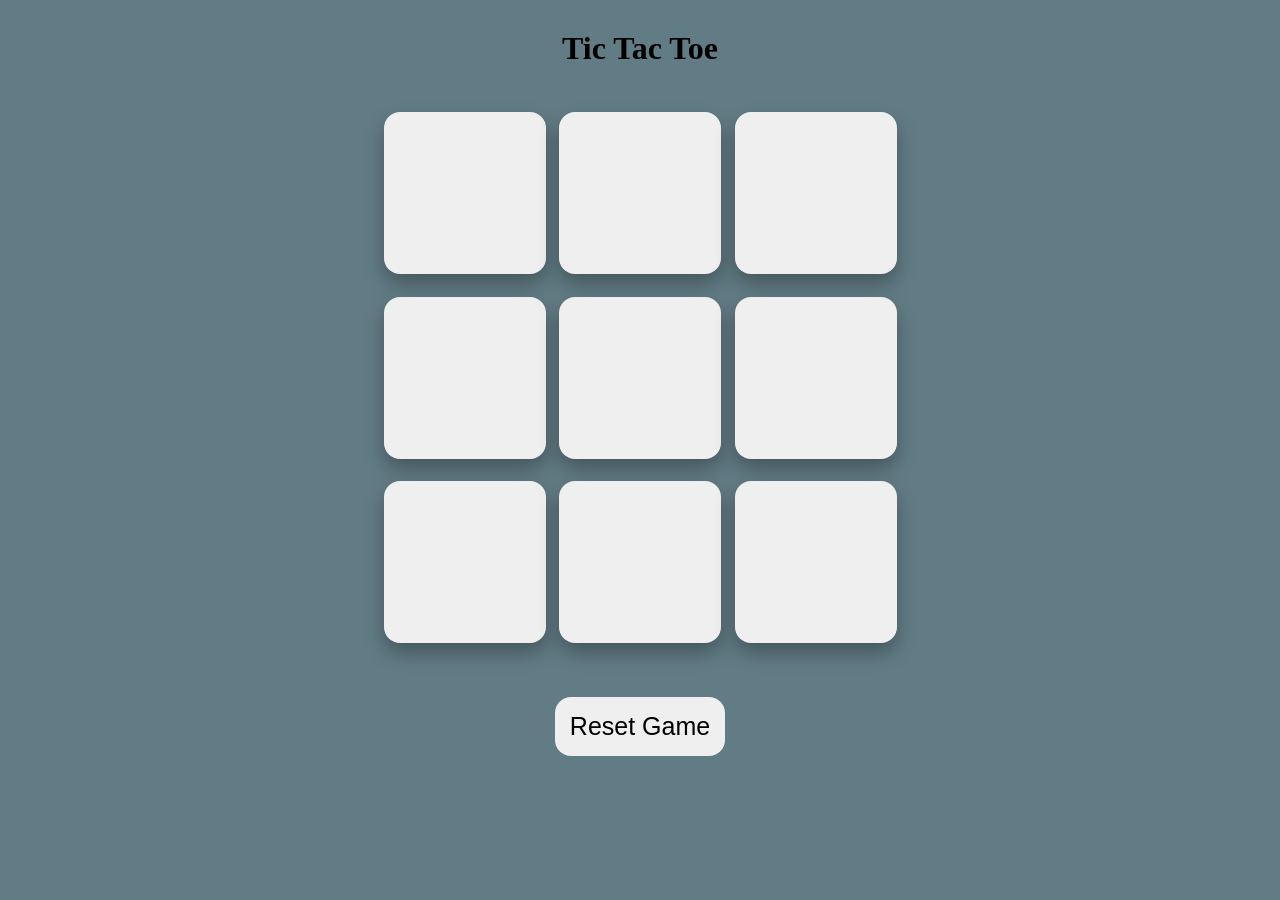
<file: tic-tac-toe/index.html>
<!DOCTYPE html>
<html lang="en">

<head>
    <meta charset="UTF-8">
    <meta name="viewport" content="width=device-width, initial-scale=1.0">
    <title>Tic-Tac-Toe Game</title>
    <link rel="stylesheet" href="style.css">
</head>

<body>
    <div class="msg-container hide">
            <p id="msg">Winner</p>
            <button id="newGame">New Game</button>
    </div>
    <main>
        <h1>Tic Tac Toe</h1>
        <div class="container">

            <div class="game">
                <button class="box"></button>
                <button class="box"></button>
                <button class="box"></button>
                <button class="box"></button>
                <button class="box"></button>
                <button class="box"></button>
                <button class="box"></button>
                <button class="box"></button>
                <button class="box"></button>

            </div>
        </div>
        <button id="reset">Reset Game</button>
    </main>
    <script src="app.js"></script>

</body>

</html>
</file>
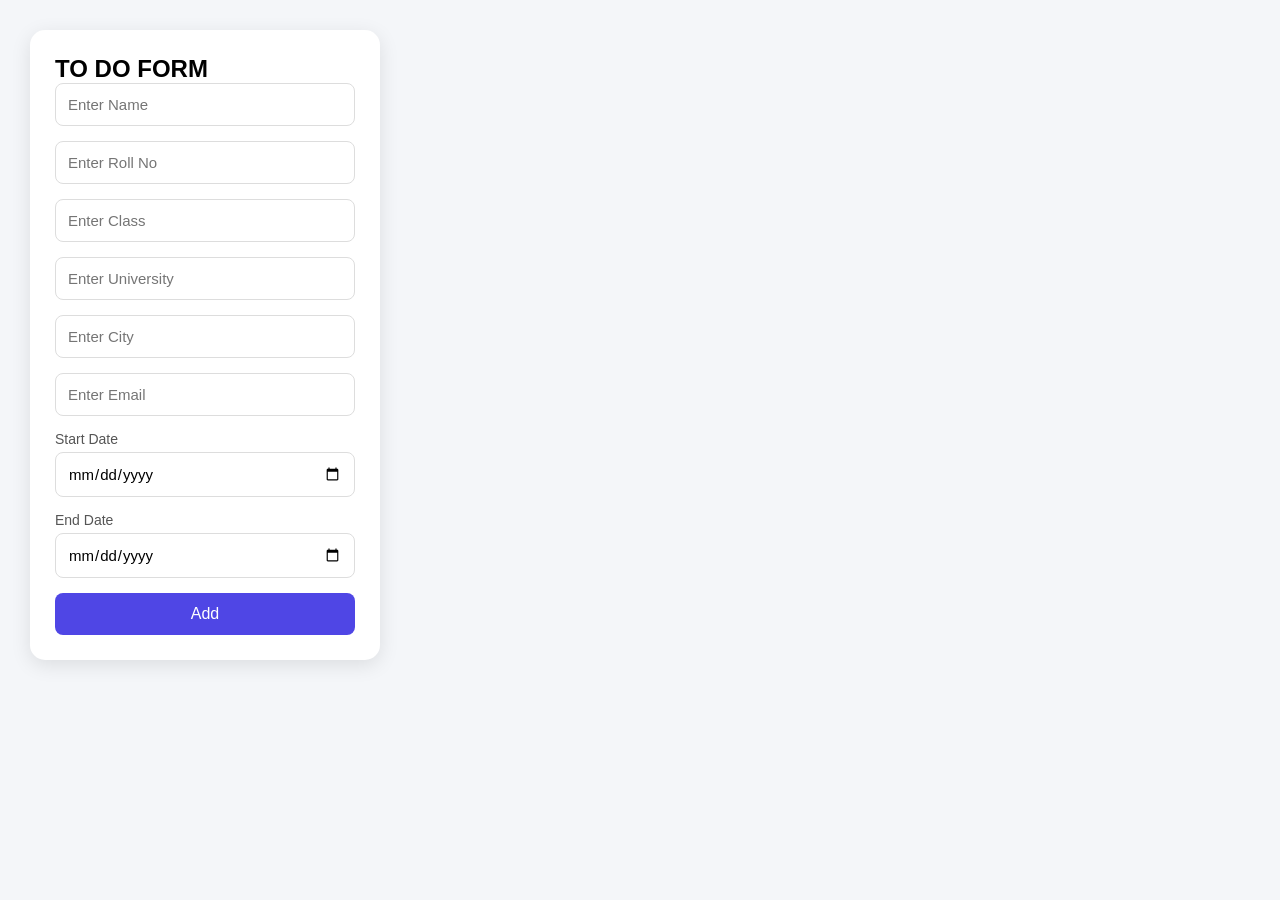
<file: todoForm/todo.html>
<!DOCTYPE html>
<html lang="en">

<head>
    <meta charset="UTF-8">
    <meta name="viewport" content="width=device-width, initial-scale=1.0">
    <title>Student CRUD App</title>
    <link rel="stylesheet" href="style.css">
</head>

<body>

    <div class="container">

      
        <div class="to-do-container">

            <h2>TO DO FORM</h2>

            <form id="student-form">

                <input type="text" id="name" placeholder="Enter Name" >

                <input type="number" id="rollNo" placeholder="Enter Roll No" >

                <input type="text" id="studentClass" placeholder="Enter Class" >

                <input type="text" id="university" placeholder="Enter University" >

                <input type="text" id="city" placeholder="Enter City" >

                <input type="email" id="email" placeholder="Enter Email" >

                <label for="startDate">Start Date</label>
                <input type="date" id="startDate">

                <label for="endDate">End Date</label>
                <input type="date" id="endDate">

                <button id="submit-btn" type="submit">Add</button>

            </form>

        </div>

      
        <div id="student-list"></div>

    </div>

    <div id="view-profile" class="modal">

        <div class="profile-card">

            <button class="close-btn" onclick="closeView()">✖</button>

            <h2 id="view-name"></h2>

            <p id="view-roll"></p>

            <p id="view-class"></p>

            <p id="view-university"></p>

            <p id="view-city"></p>

            <p id="view-email"></p>

            <p id="view-start"></p>

            <p id="view-end"></p>

        </div>

    </div>

    <script src="script.js"></script>

</body>

</html>
</file>
<file: tic-tac-toe/style.css>
*{
    margin: 0;
    padding: 0;

}

body{
    background-color: #627C85;
    text-align: center;
    margin-top: 30px;

   
}
.container{
    height: 70vh;
    display: flex;
    justify-content: center;
    align-items: center;
    text-align: center;
     gap: 1.5vmin;
}

.game{
    height: 60vmin;
    width: 60vmin;
    display: flex;
    flex-wrap: wrap;
    justify-content: center;
    text-align: center;
    gap: 1.5vmin;

}

.box{
    height: 18vmin ;
    width: 18vmin;
    border-radius: 1rem;
    border: none;
    box-shadow: 0px 10px 20px 0px rgba(0, 0, 0, 0.3);
    font-size: 8vmin;
    color: #b41010;
    
}

#reset{
    padding: 15px;
    font-size: 25px;
    border-radius: 1rem;
    border: none;
}

#newGame{
    padding: 15px;
    font-size: 25px;
     border-radius: 1rem;
    border: none;
}

#msg{
    color: #e8eaeb;
    font-size: 5vmin;
}

.msg-container{
    margin-bottom: 20px;
}

.hide{
    display: none;
}
</file>
<file: todoForm/style.css>
*{
    margin:0;
    padding:0;
    box-sizing:border-box;
    font-family:Arial, Helvetica, sans-serif;
}

body{
    background:#f4f6f9;
    padding:30px;
}


/* Main Layout */
.container{
    display:flex;
    gap:30px;
    align-items:flex-start;
}
.to-do-container h1{
    text-decoration: underline;
    text-align: center;
    padding: 20px;
    color: #4f46e5;
}

/* Form Section */
.to-do-container{
    width:350px;
    background:white;
    padding:25px;
    border-radius:15px;
    box-shadow:0 5px 20px rgba(0,0,0,0.1);
}


#student-form{
    display:flex;
    flex-direction:column;
    gap:15px;
}


#student-form input{
    width:100%;
    padding:12px;
    border:1px solid #ddd;
    border-radius:8px;
    font-size:15px;
}


#student-form input:focus{
    outline:none;
    border-color:#4f46e5;
}


#student-form label{
    font-size:14px;
    color:#555;
    margin-bottom:-10px;
}


#student-form button{
    padding:12px;
    background:#4f46e5;
    color:white;
    border:none;
    border-radius:8px;
    font-size:16px;
    cursor:pointer;
}


#student-form button:hover{
    background:#3730a3;
}



/* Right Side Card Area */
#student-list{
    flex:1;
    display:grid;
    grid-template-columns:repeat(auto-fill,minmax(300px,1fr));
    gap:20px;
}



/* Student Card */
.student-card{

    background:white;
    padding:20px;
    border-radius:15px;

    box-shadow:0 5px 15px rgba(0,0,0,0.1);

    transition:0.3s;
}


.student-card:hover{
    transform:translateY(-5px);
}


.student-card h3{
    color:#4f46e5;
    text-align:center;

    padding-bottom:10px;
    margin-bottom:15px;

    border-bottom:1px solid #eee;
}


.student-card p{
    color:#555;
    margin:10px 0;
    font-size:15px;
}


.student-card p b{
    color:#222;
}



/* Buttons */
.buttons{
    display:flex;
    gap:10px;
    margin-top:20px;
}


.buttons button{

    flex:1;

    padding:10px;

    border:none;
    border-radius:7px;

    color:white;

    cursor:pointer;

    font-size:14px;
}


/* View */
.buttons button:nth-child(1){
    background:#2563eb;
}


/* Edit */
.buttons button:nth-child(2){
    background:#f59e0b;
}


/* Delete */
.buttons button:nth-child(3){
    background:#dc2626;
}


.buttons button:hover{
    opacity:0.85;
}


/* Mobile Responsive */
@media(max-width:768px){

    .container{
        flex-direction:column;
    }


    .to-do-container{
        width:100%;
    }


    #student-list{
        width:100%;
    }

}


.modal{

    display:none;

    position:fixed;

    top:0;
    left:0;

    width:100%;
    height:100%;

    background:rgba(0,0,0,0.5);

    backdrop-filter:blur(8px);

    justify-content:center;

    align-items:center;

    z-index:1000;

}



.profile-card{

    width:450px;

    background:white;

    padding:35px;

    border-radius:20px;

    box-shadow:0 10px 40px rgba(0,0,0,0.3);

    animation:show .3s ease;

}



.profile-card h2{

    text-align:center;

    color:#4f46e5;

    margin-bottom:25px;

}



.profile-card p{

    font-size:17px;

    margin:12px 0;

    color:#444;

}



.close-btn{

    float:right;

    background:red;

    color:white;

    border:none;

    padding:8px 12px;

    border-radius:50%;

    cursor:pointer;

}



@keyframes show{

    from{

        transform:scale(0.7);

        opacity:0;

    }

    to{

        transform:scale(1);

        opacity:1;

    }

}
</file>
